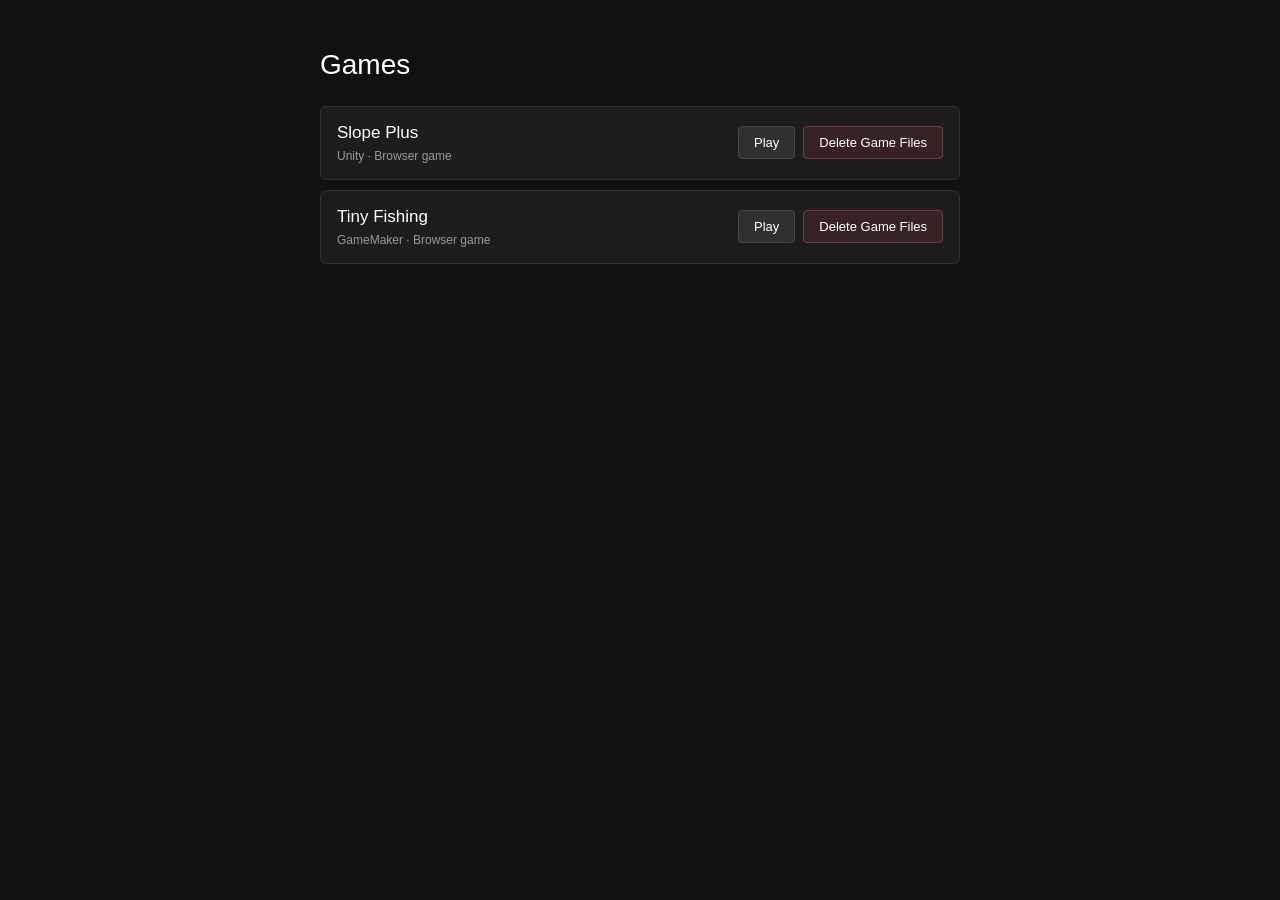
<file: random/game launcher files/index.html>
<!DOCTYPE html>
<html>
<head>
  <meta charset="UTF-8">
  <meta name="viewport" content="width=device-width, initial-scale=1">
  <title>Games</title>
  <link rel="stylesheet" href="style.css">
</head>
<body>

  <div id="menu">
    <h1>Games</h1>

    <div class="game-list">
      <div class="game-card">
        <div class="game-card-info">
          <h2>Slope Plus</h2>
          <p>Unity · Browser game</p>
        </div>
        <div class="game-card-actions">
          <button id="playSlope">Play</button>
          <button id="deleteSlopeFiles" class="danger-button">Delete Game Files</button>
        </div>
      </div>

      <div class="game-card">
        <div class="game-card-info">
          <h2>Tiny Fishing</h2>
          <p>GameMaker · Browser game</p>
        </div>
        <div class="game-card-actions">
          <button id="playTinyFishing">Play</button>
          <button id="deleteTinyFiles" class="danger-button">Delete Game Files</button>
        </div>
      </div>
    </div>
  </div>


  <div id="deleteWarning" class="modal-backdrop hidden" role="dialog" aria-modal="true" aria-labelledby="deleteWarningTitle">
    <div class="confirmation-modal">
      <h2 id="deleteWarningTitle">Delete Game Files?</h2>
      <p id="deleteWarningGame">Are you sure you want to delete this game's downloaded files?</p>
      <ul>
        <li>Downloaded game files will be removed.</li>
        <li>The game will download fresh files next time you play.</li>
        <li>Your saved progress will <strong>not</strong> be deleted.</li>
      </ul>
      <div class="modal-actions">
        <button id="cancelDeleteFiles" class="utility-button">Cancel</button>
        <button id="confirmDeleteFiles" class="danger-button">Delete Files</button>
      </div>
    </div>
  </div>

  <div id="gameView" class="hidden">
    <div id="gameControls">
      <button id="backButton">Back</button>
    </div>

    <div id="status">Preparing Slope Plus...</div>
    <div id="gameContainer"></div>
  </div>

  <script src="script.js"></script>
</body>
</html>
</file>
<file: random/game launcher files/style.css>
html, body {
  margin: 0;
  padding: 0;
  width: 100%;
  height: 100%;
  overflow: hidden;
  background: #111;
  color: white;
  font-family: Arial, sans-serif;
}

/* GAME MENU */

#menu {
  padding: 30px;
  max-width: 700px;
  margin: auto;
  max-height: 100%;
  overflow-y: auto;
  box-sizing: border-box;
}

#menu h1 {
  font-size: 28px;
  font-weight: normal;
  margin-bottom: 25px;
}

.game-list {
  display: flex;
  flex-direction: column;
  gap: 10px;
}

.game-card {
  background: #1d1d1d;
  border: 1px solid #333;
  border-radius: 6px;
  padding: 16px;
  display: flex;
  justify-content: space-between;
  align-items: center;
  gap: 16px;
  flex-wrap: wrap;
}

.game-card-info {
  min-width: 130px;
}

.game-card-actions {
  display: flex;
  align-items: center;
  justify-content: flex-end;
  gap: 8px;
  flex-wrap: wrap;
}

.game-card h2 {
  font-size: 17px;
  margin: 0 0 6px;
  font-weight: normal;
}

.game-card p {
  font-size: 12px;
  color: #999;
  margin: 0;
}

button {
  background: #303030;
  color: white;
  border: 1px solid #484848;
  border-radius: 4px;
  padding: 8px 15px;
  cursor: pointer;
  font-size: 13px;
}

button:hover {
  background: #414141;
}

button:disabled {
  opacity: 0.5;
  cursor: wait;
}

.utility-button {
  background: #292f3a;
  border-color: #46536a;
}

.danger-button {
  background: #382323;
  border-color: #704040;
}

.danger-button:hover {
  background: #503030;
}

@media (max-width: 620px) {
  .game-card-actions {
    justify-content: flex-start;
    width: 100%;
  }
}

/* GAME VIEW */

.hidden {
  display: none !important;
}

#gameView {
  width: 100%;
  height: 100%;
}

#gameControls {
  position: fixed;
  top: 10px;
  left: 10px;
  z-index: 999999;
}

#gameContainer {
  position: fixed;
  inset: 0;
  width: 100%;
  height: 100%;
  overflow: hidden;
}

#gameContainer canvas {
  width: 100% !important;
  height: 100% !important;
  display: block;
}

#status {
  position: fixed;
  z-index: 1000000;
  top: 55px;
  left: 10px;
  padding: 8px 11px;
  color: white;
  background: #222;
  border-radius: 4px;
  font-size: 13px;
}


/* DELETE FILES CONFIRMATION */
.modal-backdrop {
  position: fixed;
  inset: 0;
  z-index: 2000000;
  display: flex;
  align-items: center;
  justify-content: center;
  padding: 20px;
  box-sizing: border-box;
  background: rgba(0, 0, 0, 0.75);
}

.confirmation-modal {
  width: 100%;
  max-width: 420px;
  padding: 22px;
  box-sizing: border-box;
  color: white;
  background: #202020;
  border: 1px solid #484848;
  border-radius: 9px;
  box-shadow: 0 12px 40px rgba(0, 0, 0, 0.55);
}

.confirmation-modal h2 {
  margin: 0 0 12px;
  font-size: 20px;
  font-weight: normal;
}

.confirmation-modal p,
.confirmation-modal li {
  color: #ccc;
  font-size: 14px;
  line-height: 1.5;
}

.confirmation-modal ul {
  padding-left: 20px;
  margin: 12px 0 20px;
}

.modal-actions {
  display: flex;
  justify-content: flex-end;
  gap: 9px;
}

#cancelDeleteFiles:focus {
  outline: 2px solid #aaa;
  outline-offset: 2px;
}

#confirmDeleteFiles {
  background: #572929;
  border-color: #925050;
}

#confirmDeleteFiles:hover {
  background: #713333;
}

@media (max-width: 420px) {
  .modal-actions {
    flex-direction: column-reverse;
  }

  .modal-actions button {
    width: 100%;
  }
}
</file>
